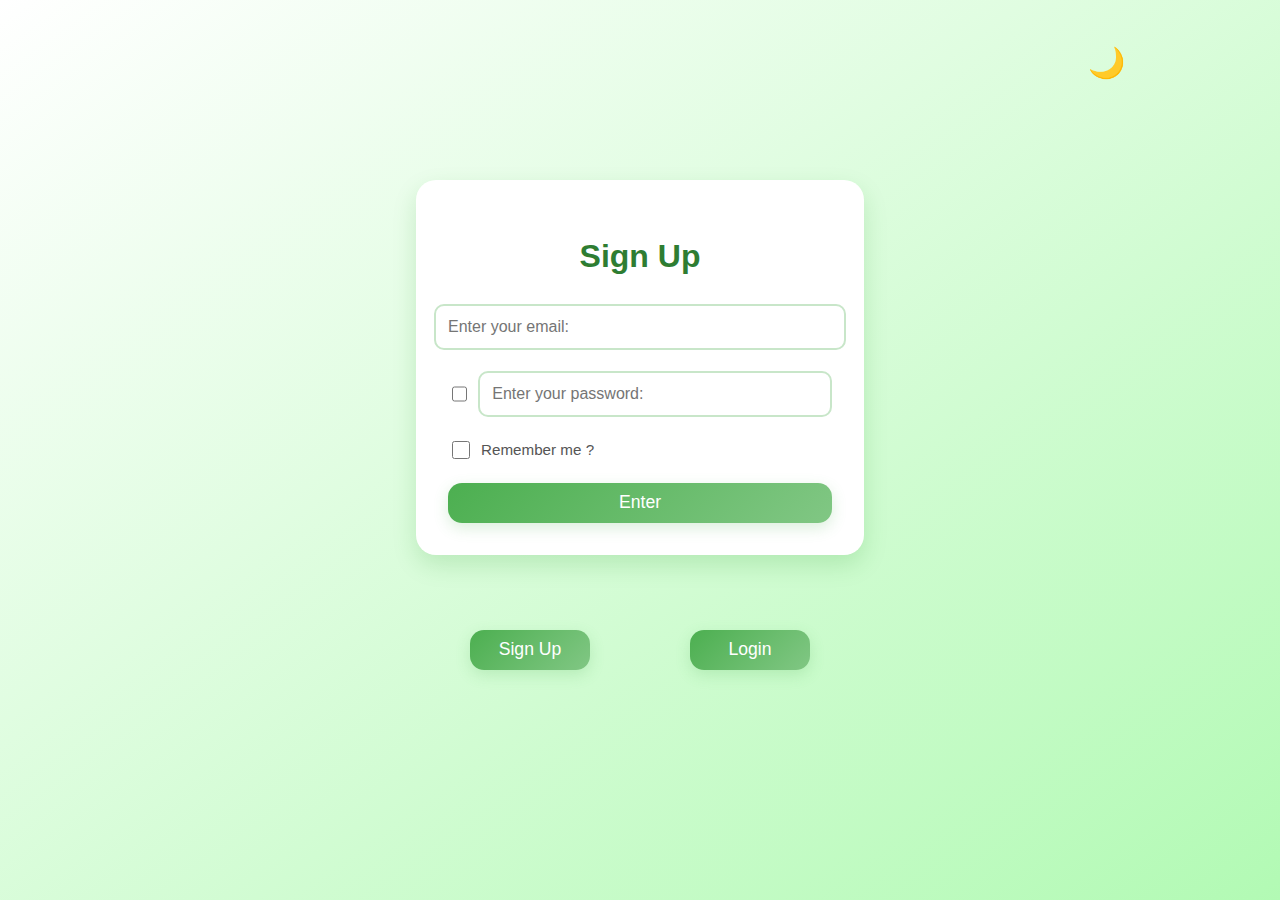
<file: index.html>
<!DOCTYPE html>
<html lang="en">
<head>
    <meta charset="UTF-8">
    <meta name="viewport" content="width=device-width, initial-scale=1.0">
    <title>Sign Up / Login</title>
    <style>
        body {
            margin: 0;
            padding: 0;
            font-family: 'Segoe UI', sans-serif;
            background: linear-gradient(to bottom right, #ffffff, #b2fab4);
            display: flex;
            flex-direction: column;
            justify-content: center;
            align-items: center;
            height: 100vh;
        }

        .main {
            background-color: #ffffff;
            padding: 2rem;
            border-radius: 20px;
            box-shadow: 0 10px 25px rgba(0, 128, 0, 0.15);
            display: flex;
            flex-direction: column;
            align-items: center;
            gap: 1.3rem;
            width: 90%;
            max-width: 320px;
        }

        .titre {
            font-size: 1.8rem;
            color: #2e7d32;
            margin-bottom: 0.5rem;
            transition: font-size 0.4s ease, color 0.4s ease, opacity 0.5s ease;
            opacity: 1;
        }

        .titre.fade-out {
            opacity: 0;
        }

        .mail,.mdp {
            width: 100%;
            padding: 0.75rem;
            border: 2px solid #c8e6c9;
            border-radius: 10px;
            font-size: 1rem;
            transition: border-color 0.3s, box-shadow 0.3s;
        }

        .mail:focus,
        .mdp:focus {
            border-color: #66bb6a;
            outline: none;
            box-shadow: 0 0 5px rgba(102, 187, 106, 0.4);
        }

        .parent_mdp,
        .parent_reme {
            display: flex;
            align-items: center;
            justify-content: flex-start;
            width: 100%;
            gap: 0.5rem;
        }

        input[type="checkbox"] {
            width: 18px;
            height: 18px;
            accent-color: #4caf50;
            cursor: pointer;
        }

        .parent_reme p,
        .forget_chek {
            margin: 0;
            font-size: 0.95rem;
            color: #555;
        }

        .enter,
        .btn_sign,
        .btn_log {
            padding: 0.6rem 1.2rem;
            background: linear-gradient(135deg, #4caf50, #81c784);
            color: white;
            border: none;
            border-radius: 14px;
            font-size: 0.9rem;
            cursor: pointer;
            transition: all 0.25s ease-in-out;
            width: 100%;
            position: relative;
            overflow: hidden;
            box-shadow: 0 5px 15px rgba(76, 175, 80, 0.2);
        }

        .enter:hover,
        .btn_sign:hover,
        .btn_log:hover {
            transform: scale(1.05);
            box-shadow: 0 8px 20px rgba(76, 175, 80, 0.4);
        }

        .enter:active,
        .btn_sign:active,
        .btn_log:active {
            transform: scale(0.97);
            box-shadow: 0 4px 10px rgba(76, 175, 80, 0.2);
        }

        .enter::before,
        .btn_sign::before,
        .btn_log::before {
            content: '';
            position: absolute;
            top: -50%;
            left: -50%;
            width: 200%;
            height: 200%;
            background: radial-gradient(circle, rgba(255, 255, 255, 0.2), transparent 70%);
            transform: rotate(45deg);
            opacity: 0;
            transition: opacity 0.4s ease;
        }

        .enter:hover::before,
        .btn_sign:hover::before,
        .btn_log:hover::before {
            opacity: 1;
        }

        .parent_btn {
            margin-top: 25px; 
            display: flex;
            justify-content: center;
            gap: 0;
            width: 100%;
        }

        .btn_sign,
        .btn_log {
            width: 120px;  
            margin: 50px;    
        }

        .emoji {
            position: absolute;
            top:5%;
            left:85%;
            font-size: 30px;
            cursor: pointer;
        }

        .mail_p, .mdp_p {
            display: none;
            color: #f44336;
            font-size: 0.8rem;
            margin-top: -15px;
            margin-bottom: 10px;
            width: 100%;
        }

        @media (min-width: 600px) {
            .parent_btn {
                width: 90%;
                justify-content: center;
            }

            .btn_sign,
            .btn_log {
                width: 120px; 
            }

            .main {
                width: 70%;
                max-width: 400px;
            }
        }

        @media (min-width: 1024px) {
            .main {
                width: 30%;
                max-width: 450px;
            }

            .titre {
                font-size: 2rem;
            }

            .enter,
            .btn_sign,
            .btn_log {
                font-size: 1.1rem;
            }
        }
    </style>
</head>
<body>
    <div class="main" id="main">
        <h2 class="titre" id="titre">Sign Up</h2>
        <input type="email" class="mail" id="mail" placeholder="Enter your email:">
        <p class="mail_p" id="email_p">mail error try again</p>
        <div class="parent_mdp">
            <input type="checkbox" class="mdp_checkbox" id="mdp_checkbox" onclick="to_text()">
            <input type="password" class="mdp" id="mdp" placeholder="Enter your password:">
        </div>
        <p class="mdp_p" id="mdp_p">password error try again</p>
        <div class="parent_reme">
            <input type="checkbox" class="reme_chekbox" id="reme_chekbox" onclick="isremeber()">
            <p>Remember me ?</p>
            <a href="forget.html" id="forget_link" style="display: none;">Forgot password?</a>
        </div>
        <button class="enter" onclick="enter()">Enter</button>
    </div>
    <div class="parent_btn">
        <button class="btn_sign" onclick="btn_sign()">Sign Up</button> 
        <button class="btn_log" onclick="btn_log()">Login</button>
    </div>
    <div class="emoji" id="emoji">🌙</div>

    <script>
        let poxvil = false;
        let sign_log = "sign";
        let remeber = false;

        document.getElementById("emoji").addEventListener("click", function() {
            const elements = [
                document.getElementById("titre"),
                document.getElementById("main"),
                document.getElementById("mail"),
                document.getElementById("mdp"),
                document.getElementById("emoji")
            ];

            if (!poxvil) {
                elements[0].style.color = "#000000";
                document.body.style.background = "linear-gradient(to bottom right, #000000, #b2fab4)";
                elements[1].style.background = "#a7a7a7";
                elements[2].style.background = "#a7a7a7";
                elements[3].style.background = "#a7a7a7";
                elements[4].innerHTML = "🌞";
                poxvil = true;
            } else {
                elements[0].style.color = "#2e7d32";
                document.body.style.background = "linear-gradient(to bottom right, #ffffff, #b2fab4)";
                elements[1].style.background = "#ffffff";
                elements[2].style.background = "#ffffff";
                elements[3].style.background = "#ffffff";
                elements[4].innerHTML = "🌙";
                poxvil = false;
            }
        });

        function btn_sign() {
            const titre = document.getElementById("titre");
            titre.classList.add('fade-out');
            setTimeout(() => { 
                titre.innerHTML = "Sign Up";
                titre.classList.remove('fade-out'); 
            }, 500);
            sign_log = "sign";
            document.getElementById("forget_link").style.display = "none";
        }

        function btn_log() {
            const titre = document.getElementById("titre");
            titre.classList.add('fade-out'); 
            setTimeout(() => { 
                titre.innerHTML = "Login";
                titre.classList.remove('fade-out'); 
            }, 500); 
            sign_log = "login";
            document.getElementById("forget_link").style.display = "block";
        }

        function isremeber() { 
            remeber = document.getElementById("reme_chekbox").checked;
        }

        function to_text() {
            if (confirm("Afficher votre mot de passe peut être dangereux. Continuer ?")) {
                const chek = document.getElementById("mdp_checkbox").checked;
                document.getElementById("mdp").type = chek ? "text" : "password";
            } else {
                document.getElementById("mdp_checkbox").checked = false;
            }
        }

        window.enter = function() {
            const mail = document.getElementById("mail").value;
            const mdp = document.getElementById("mdp").value;
            const mail_p = document.getElementById("email_p");
            const mdp_p = document.getElementById("mdp_p");
            const enterBtn = document.querySelector(".enter");
            let levier = false;
            
            mail_p.style.display = "none";
            mdp_p.style.display = "none";
            
            enterBtn.disabled = true;
            enterBtn.textContent = "Processing...";

            let requette = {
                "fichier": "index_html",
                "sign_log": sign_log,
                "mail": mail,
                "mdp": mdp,
                "remember": remeber,
                "theme":poxvil
            };

            fetch('http://localhost:8080/api/data', {
                method: "POST",
                headers: {
                    "Content-Type": "application/json"
                },
                body: JSON.stringify(requette)
            })
            .then(response => response.json())
            .then(data => {
                console.log("Server response:", data);
                
                if (!data.mail) {
                    mail_p.style.display = "block";
                }
                if (!data.mdp) {
                    mdp_p.style.display = "block";
                }

                if (sign_log === "sign" && data.mail && data.mdp) {
                    console.log("Inscription réussie !");
                    window.location.href = "main.html";
                } 
                else if (sign_log === "login") {
                    if (data.status === "success") {
                        console.log("Connexion réussie - ID:", data.id);                        
                        window.location.href = "main.html";
                    } else {
                        console.log("Échec connexion:", data.error);
                        mdp_p.textContent = data.error || "Email ou mot de passe incorrect";
                        mdp_p.style.display = "block";
                    }
                }

                
                
            })
            .catch(error => {
                console.error("Erreur réseau:", error);
                mail_p.textContent = "Erreur de connexion au serveur";
                mail_p.style.display = "block";
            })
            .finally(() => {
                enterBtn.disabled = false;
                enterBtn.textContent = "Enter";
            });
        }
    </script>
</body>
</html>

<!-- Example1haha! --> 
<!-- eshuKluxdb -->
</file>
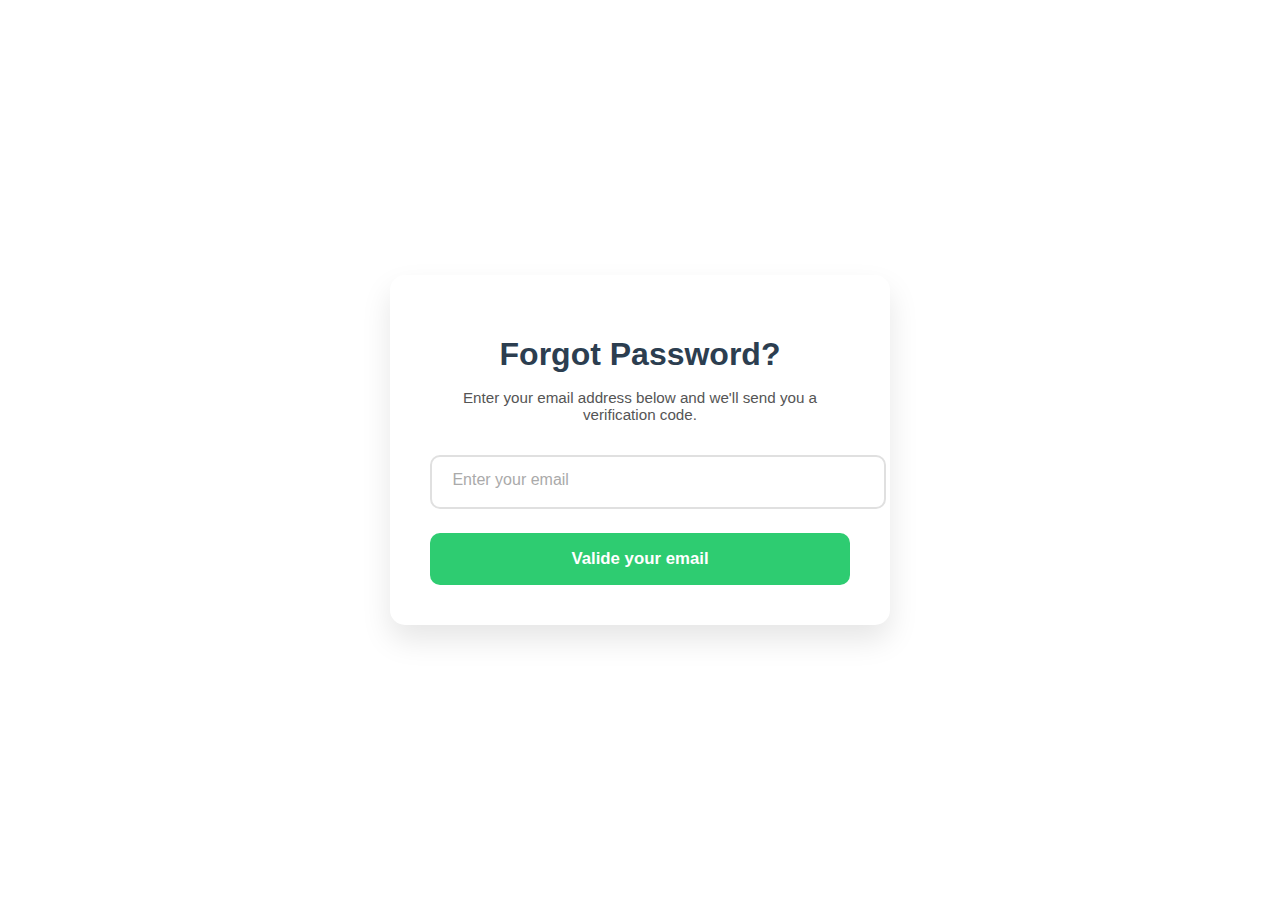
<file: forget.html>
<!DOCTYPE html>
<html lang="en">
<head>
  <meta charset="UTF-8" />
  <meta name="viewport" content="width=device-width, initial-scale=1.0"/>
  <title>Password Recovery</title>
  <style>
    body {
      margin: 0;
      padding: 0;
      font-family: 'Poppins', sans-serif;
      display: flex;
      flex-direction: column;
      justify-content: center;
      align-items: center;
      height: 100vh;
      transition: background 0.5s ease;
    }

    .forgot-container {
      background: white;
      padding: 2.5rem;
      border-radius: 15px;
      box-shadow: 0 15px 30px rgba(0, 0, 0, 0.1);
      width: 90%;
      max-width: 420px;
      transition: all 0.5s ease;
      animation: fadeIn 0.8s ease-in-out;
    }

    @keyframes fadeIn {
      from { opacity: 0; transform: scale(0.95); }
      to { opacity: 1; transform: scale(1); }
    }

    .forgot-title {
      color: #2c3e50;
      text-align: center;
      margin-bottom: 1rem;
      font-size: 2rem;
      font-weight: 600;
    }

    .forgot-subtitle {
      text-align: center;
      margin-bottom: 2rem;
      font-size: 0.95rem;
      color: #555;
      transition: color 0.3s ease;
    }

    .input-group {
      position: relative;
      margin-bottom: 1.5rem;
    }

    .input-group input {
      width: 100%;
      padding: 1.2rem 1rem 0.8rem;
      border: 2px solid #e0e0e0;
      border-radius: 10px;
      font-size: 1rem;
      background: rgb(255, 255, 255);
      transition: all 0.3s ease;
    }

    .input-group input:focus {
      border-color: #2ecc71;
      outline: none;
      box-shadow: 0 0 0 4px rgba(46, 204, 113, 0.2);
    }

    .input-group label {
      position: absolute;
      left: 1rem;
      top: 1rem;
      color: #aaa;
      font-size: 1rem;
      background: white;
      padding: 0 0.4rem;
      transition: all 0.3s ease;
      pointer-events: none;
    }

    .input-group input:focus + label,
    .input-group input:not(:placeholder-shown) + label {
      top: -0.6rem;
      font-size: 0.75rem;
      color: #2ecc71;
    }

    .submit-btn {
      width: 100%;
      padding: 1rem;
      background: #2ecc71;
      border: none;
      border-radius: 10px;
      color: white;
      font-size: 1.05rem;
      font-weight: 600;
      cursor: pointer;
      position: relative;
      overflow: hidden;
      transition: all 0.4s ease;
    }

    .submit-btn:hover {
      background: #27ae60;
      transform: translateY(-2px);
      box-shadow: 0 6px 20px rgba(46, 204, 113, 0.4);
    }

    .submit-btn::after {
      content: '';
      position: absolute;
      top: 0;
      left: -100%;
      width: 100%;
      height: 100%;
      background: linear-gradient(90deg, transparent, rgba(255, 255, 255, 0.2), transparent);
      transition: 0.5s;
    }

    .submit-btn:hover::after {
      left: 100%;
    }

    .codeDiv{display:none} 

    .codeDiv {
        width: fit-content;
        margin: auto;
        text-align: center;
        font-family: 'Segoe UI', sans-serif;
    }

    .codeDiv h2 {
        margin-bottom: 15px;
        color: #333;
    }

    .codeDiv input.code_inp {
        padding: 10px 15px;
        border: 2px solid #ccc;
        border-radius: 8px;
        font-size: 16px;
        outline: none;
        transition: border-color 0.3s;
        width: 180px;
    }

    .codeDiv input.code_inp:focus {
        border-color: #27ae60;
    }

    .codeDiv .codeBtn {
        background-color: #27ae60;
        color: white;
        border: none;
        padding: 10px 18px;
        font-size: 16px;
        border-radius: 8px;
        cursor: pointer;
        margin-left: 10px;
        transition: transform 0.2s ease, box-shadow 0.2s ease;
        position: relative;
        overflow: hidden;
    }

    .codeDiv .codeBtn::before {
        content: "";
        position: absolute;
        background: rgba(255, 255, 255, 0.2);
        width: 120%;
        height: 100%;
        top: 0;
        left: -120%;
        transform: skewX(-20deg);
        transition: 0.5s;
    }

    .codeDiv .codeBtn:hover::before {
        left: 120%;
    }

    .codeDiv .codeBtn:hover {
        transform: scale(1.03);
        box-shadow: 0 0 10px #27ae60aa;
    }
  </style>
</head>
<body>
  <div class="forgot-container">
    <div class = "mailDiv">
        <h1 class="forgot-title">Forgot Password?</h1>
        <p class="forgot-subtitle">Enter your email address below and we'll send you a verification code.</p>

        <form id="emailForm">
        <div class="input-group">
            <input type="email" id="email" placeholder=" " required />
            <label for="email" id="lablabu">Enter your email</label>
        </div>

        <button type="submit" class="submit-btn" id="submitBtn">
            Valide your email
        </button>
        </form>
    </div>
    <div class = "codeDiv" id = "codeDiv">
        <h2>Enter the code here</h2>
        <div>
            <input type = "number" class = "code_inp" id = "code_inp">
            <button class = "codeBtn" onclick="codeBtn()">Valide your code</button>
        </div>
        <p id = "code_p"></p>
    </div>
  </div>

  <script>
    let chanel = new BroadcastChannel("theme");
    chanel.onmessage = (event) => {
      let poxvil = event.data.theme;
      console.log(poxvil);

      const container = document.querySelector('.forgot-container');
      const code = document.getElementById("email");
      const lablabu = document.getElementById("lablabu");
      const p = document.querySelector(".forgot-subtitle");
      const code_inp = document.getElementById("code_inp");

      if (poxvil) {
        document.body.style.background = "linear-gradient(to bottom right, #000000, #b2fab4)";
        container.style.background = "#a7a7a7";
        code.style.background = "#d0d0d0";
        lablabu.style.background = "#d0d0d0";
        lablabu.style.color = "#fff";
        p.style.color = "#111";
        code_inp.style.background = "#a7a7a7";
        code_inp.style.color = "black";
      } else {
        document.body.style.background = "linear-gradient(to bottom right, #ffffff, #b2fab4)";
        container.style.background = "white";
        code.style.background = "white";
        lablabu.style.background = "white";
        lablabu.style.color = "#000";
        p.style.color = "#555";
        code_inp.style.background = "white";
        code_inp.style.color = "black";
      }
    };

    document.getElementById("emailForm").addEventListener("submit", function(e) {
      e.preventDefault();
      
      let mail = document.getElementById("email").value;
      const mailDiv = document.querySelector(".mailDiv");
      const codeDiv = document.getElementById("codeDiv");

      const obj = {
          "fichier":"forget_html",
          "mail_code":"mail",
          "mail":mail,
          "code":0
      }

      fetch('http://localhost:8080/api/data', {
          method:"POST",
          headers:{
              "Content-Type":"application/json"
          },
          body:JSON.stringify(obj)
      })
      .then(response => response.json())
      .then(data => {
          console.log(data);
          setTimeout(() => {
              mailDiv.style.display = "none";
              codeDiv.style.display = "block";
          }, 500);
      })
      .catch(error => {
          console.error("Impossible de recevoir des données du back", error);
      });
    });

    function codeBtn() {
        const code = document.getElementById("code_inp").value;
        const code_p = document.getElementById("code_p");

        const obj = {
            "fichier":"forget_html",
            "mail_code":"code",
            "mail":"no",
            "code":code
        }

        fetch('http://localhost:8080/api/data', {
            method:"POST",
            headers:{
                "Content-Type":"application/json"
            },
            body:JSON.stringify(obj)
        })
        .then(response => response.json())
        .then(data => {
            console.log(data);
            if (data.code) {
                code_p.innerText = "";
            } else {
                code_p.innerText = "Error try again";
            }
        })
        .catch(error => {
            console.log("Impossible de recevoir des données depuis le back\n", error);
            code_p.innerText = "Connection error";
        });
    }
  </script>
</body>
</html>
</file>
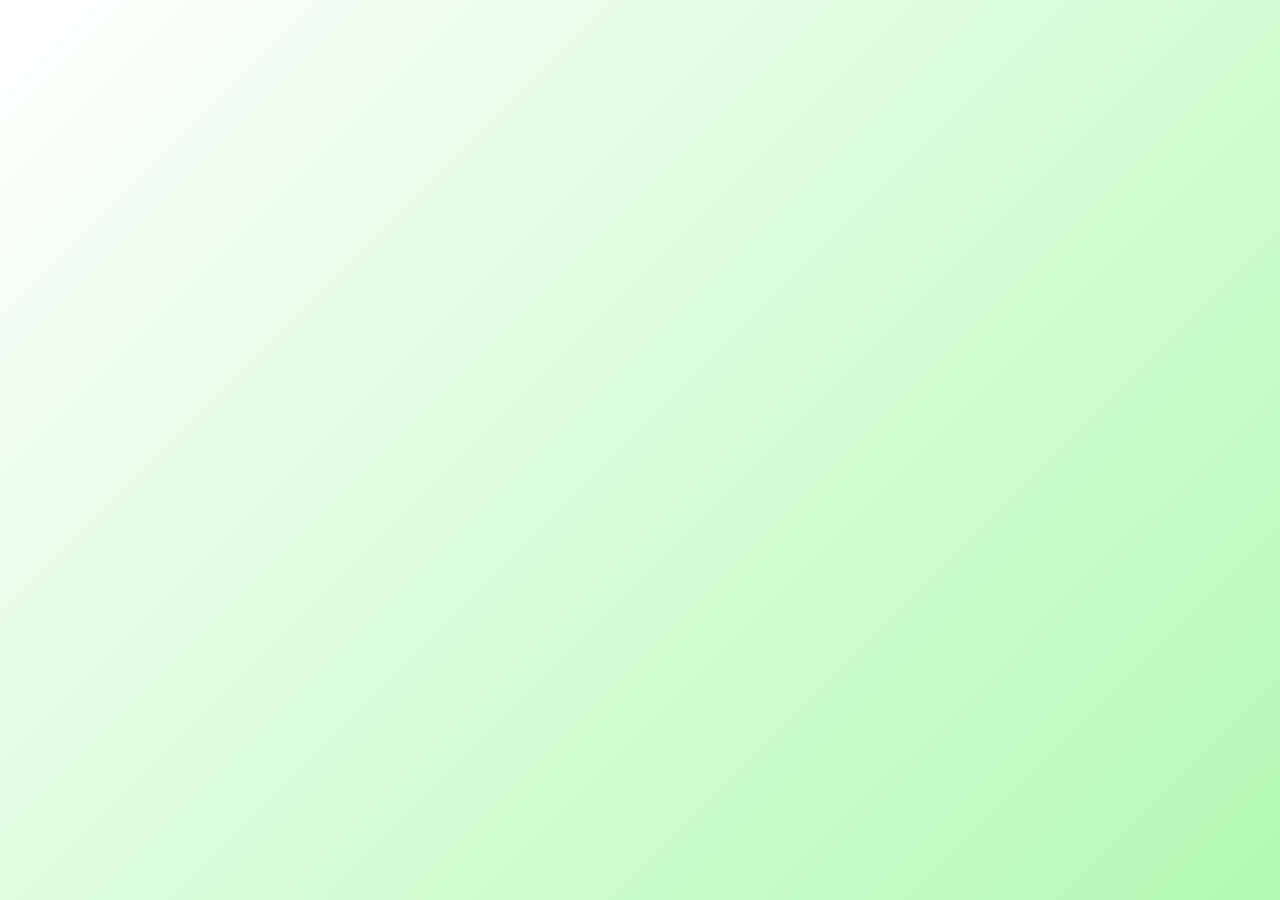
<file: laptop.html>
<!DOCTYPE html>
<html lang="en">
<head>
    <meta charset="UTF-8">
    <meta name="viewport" content="width=device-width, initial-scale=1.0">
    <title>TechNova mobile categorie</title>
    <link rel="stylesheet" href="style.css">
</head>
<body>
    <script src = "theme.js"></script>
    <div id="product-container" class="product-grid"></div>

    <script>
        const obj = {
            fichier: "laptop_html"
        };


        fetch("http://localhost:8080/api/data", {
            method: "POST",
            headers: {
                "Content-Type": "application/json"
            },
            body: JSON.stringify(obj)
        })
        .then(response => {
            if (!response.ok) {
                return response.text().then(text => {
                    throw new Error("Réponse invalide du serveur : " + text);
                });
            }
            return response.text();
        })
        .then(data => {
            let parsedData;
            try {
                parsedData = JSON.parse(data);
            } catch (err) {
                console.error("Erreur de parsing JSON :", err.message);
                return;
            }

            const products = parsedData.reponse;
            if (!products || !Array.isArray(products)) {
                console.error("Aucun produit reçu ou format incorrect :", products);
                return;
            }

            const container = document.getElementById("product-container");
            let cart_arr = [];
            let id_arr = [];
            let obj2 = {};

            const getStars = (rating) => {
                return '⭐'.repeat(Number(rating)) + ` ${rating}/5`;
            };


            products.forEach(product => {
                const card = document.createElement("div");
                card.className = "card";

                card.innerHTML = `
                    <img src="${product.image}" alt="${product.name}">
                    <h3>${product.name}</h3>
                    <p>${product.description}</p>
                    <p class="price">${product.price} €</p>
                    <p>Stock: ${product.count}</p>
                    <p>${getStars(product.rating)}</p>
                `;

                cart_arr.push(card);
                id_arr.push(product.id);
                container.appendChild(card);
            });


            cart_arr.forEach((card,i) => {
                card.addEventListener("click",() => {
                    const detailReq = {
                    fichier: "laptop_html",
                    id:      id_arr[i]
                    };

                    fetch("http://localhost:8080/api/data", {
                        method:  "POST",
                        headers: { "Content-Type": "application/json" },
                        body:    JSON.stringify(detailReq)
                    })
                    .then(res => {
                        if (!res.ok) throw new Error("Erreur réseau");
                        return res.json();
                    })
                    .then(data => console.log("Détail reçu :", data))
                    .catch(err  => console.error(err));

                    window.open("product.html");

                    setTimeout(() => {
                    const bcc = new BroadcastChannel("bcc_id");
                    bcc.postMessage(detailReq);
                    },200);
                });
                });


        })
        .catch(error => {
            console.error("Erreur lors de la récupération des données :", error);
        });
    </script>
    
</body>
</html>
</file>
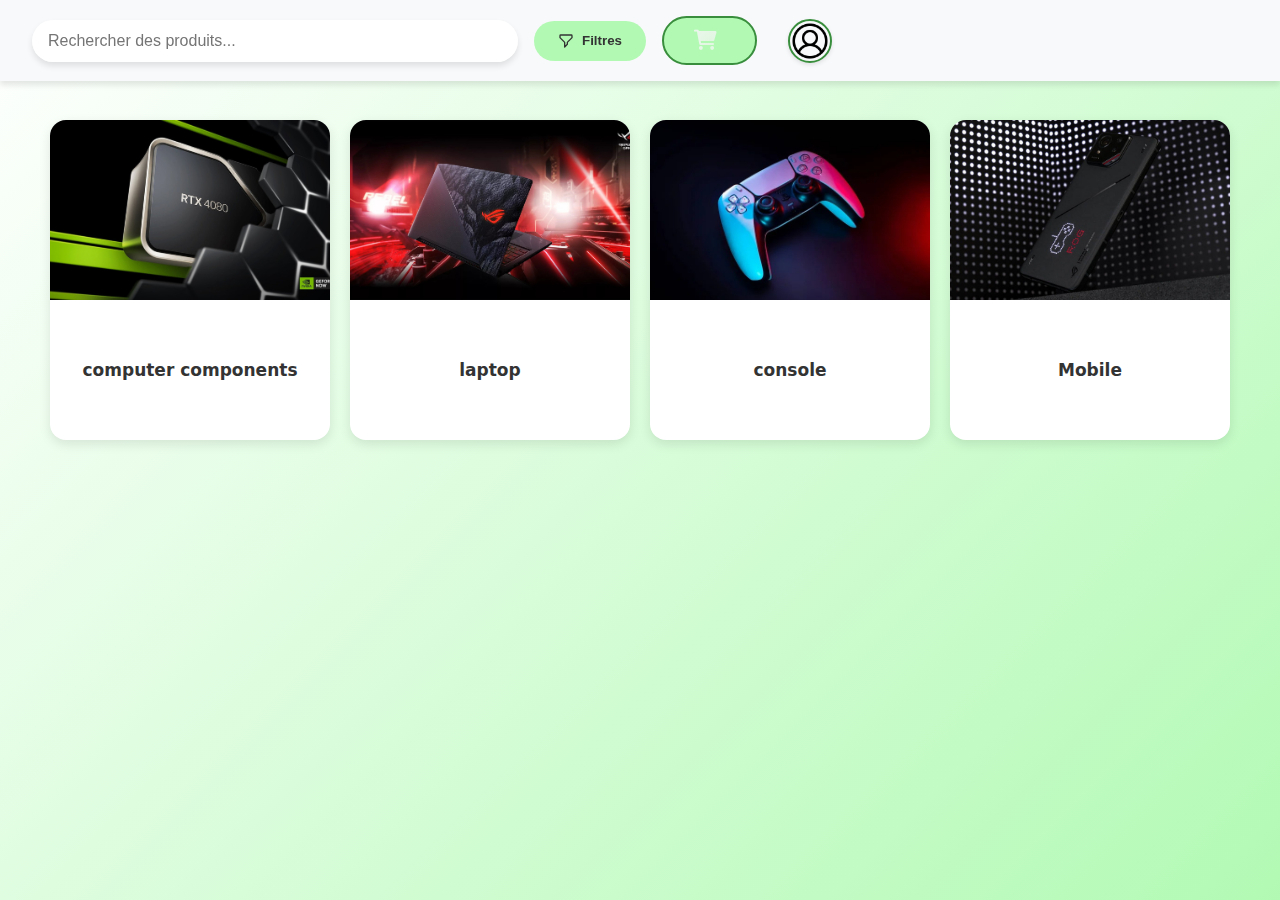
<file: main.html>
<!DOCTYPE html>
<html lang="fr">
<head>
    <meta charset="UTF-8">
    <meta name="viewport" content="width=device-width, initial-scale=1.0">
    <title>TechNova</title>
    <link rel="stylesheet" href="https://cdnjs.cloudflare.com/ajax/libs/font-awesome/6.0.0-beta3/css/all.min.css">
    <style>
        :root {
            --primary-light: #b2fab4;
            --primary-dark: #388e3c;
            --bg-light: #ffffff;
            --bg-dark: #121212;
            --text-light: #333333;
            --text-dark: #f5f5f5;
            --nav-light: #f8f9fa;
            --nav-dark: #212121;
            --shadow: 0 4px 6px rgba(0, 0, 0, 0.1);
        }

        * {
            margin: 0;
            padding: 0;
            box-sizing: border-box;
        }

        body {
            font-family: 'Segoe UI', system-ui, -apple-system, sans-serif;
            background: linear-gradient(135deg, var(--bg-light), var(--primary-light));
            color: var(--text-light);
            min-height: 100vh;
            display: flex;
            flex-direction: column;
            transition: all 0.3s ease;
        }

        body.dark-mode {
            background: linear-gradient(135deg, var(--bg-dark), var(--primary-dark));
            color: var(--text-dark);
        }

        .navbar {
            position: fixed;
            top: 0;
            width: 100%;
            background-color: var(--nav-light);
            padding: 1rem 2rem;
            box-shadow: var(--shadow);
            display: flex;
            justify-content: space-between;
            align-items: center;
            z-index: 1000;
            transition: all 0.3s ease;
        }

        body.dark-mode .navbar {
            background-color: var(--nav-dark);
        }

        .search-container {
            display: flex;
            align-items: center;
            gap: 1rem;
            width: 100%;
            max-width: 800px;
        }

        .search-input {
            flex: 1;
            padding: 0.75rem 1rem;
            border: none;
            border-radius: 50px;
            font-size: 1rem;
            background-color: rgba(255, 255, 255, 0.9);
            box-shadow: var(--shadow);
            transition: all 0.3s ease;
        }

        body.dark-mode .search-input {
            background-color: rgba(30, 30, 30, 0.9);
            color: var(--text-dark);
        }

        .filter-btn {
            padding: 0.75rem 1.5rem;
            background-color: var(--primary-light);
            color: var(--text-light);
            border: none;
            border-radius: 50px;
            cursor: pointer;
            font-weight: 600;
            display: flex;
            align-items: center;
            gap: 0.5rem;
            transition: all 0.3s ease;
        }

        body.dark-mode .filter-btn {
            background-color: var(--primary-dark);
            color: var(--text-dark);
        }

        .filter-btn:hover {
            transform: translateY(-2px);
            box-shadow: 0 6px 8px rgba(0, 0, 0, 0.15);
        }

        .filter-dropdown {
            position: absolute;
            right: 2rem;
            top: 4.5rem;
            background-color: var(--bg-light);
            border-radius: 12px;
            padding: 1.5rem;
            box-shadow: var(--shadow);
            width: 300px;
            opacity: 0;
            visibility: hidden;
            transition: all 0.3s ease;
            z-index: 999;
        }

        body.dark-mode .filter-dropdown {
            background-color: var(--nav-dark);
        }

        .filter-dropdown.active {
            opacity: 1;
            visibility: visible;
            transform: translateY(0);
        }

        .main-content {
            margin-top: 5rem;
            padding: 2rem;
            flex: 1;
            width: 100%;
        }

        .achat {
            background-color: var(--primary-light);
            border: 2px solid var(--primary-dark);
            border-radius: 50px;
            padding: 12px 30px;
            font-size: 16px;
            font-weight: bold;
            color: var(--text-dark);
            display: inline-flex;
            align-items: center;
            justify-content: center;
            cursor: pointer;
            transition: all 0.3s ease;
            position: relative;
            overflow: hidden;
            z-index: 1;
        }

        body.dark-mode .achat {
            background-color: var(--primary-dark);
            color: var(--text-light);
        }

        .achat i {
            margin-right: 8px;
            font-size: 20px;
            z-index: 2;
            transition: transform 0.3s ease;
        }

        .achat::before {
            content: '';
            position: absolute;
            top: 50%;
            left: 50%;
            width: 100%;
            height: 100%;
            background: radial-gradient(
                circle at center,
                var(--primary-light) 0%,
                transparent 70%
            );
            transition: all 0.4s ease;
            border-radius: 50%;
            transform: translate(-50%, -50%);
            z-index: 0;
            opacity: 0.3;
            pointer-events: none;
        }

        body.dark-mode .achat::before {
            background: radial-gradient(
                circle at center,
                var(--primary-dark) 0%,
                transparent 70%
            );
        }

        .achat:hover::before {
            transform: translate(-50%, -50%) scale(0);
            opacity: 0;
        }

        .achat:hover {
            background-color: var(--primary-dark);
            color: var(--text-light);
            transform: scale(1.1);
        }

        body.dark-mode .achat:hover {
            background-color: var(--primary-light);
            color: var(--text-dark);
        }

        .achat:hover i {
            transform: translateX(5px);
        }
        
        .acount {
            width: 44px;
            height: 44px;
            border-radius: 50%;
            object-fit: cover;
            transition: transform 0.3s ease, box-shadow 0.3s ease;
            box-shadow: 0 2px 4px rgba(0, 0, 0, 0.1);
            cursor: pointer;
            margin-left: 15px;
            border: 2px solid transparent;
            border-color: #388e3c;
        }

        .acount:hover {
            transform: scale(1.1);
            box-shadow: 0 6px 14px rgba(0, 0, 0, 0.25);
            border-color: #16d823;
        }

        .menu-icon {
            display: none;
            width: 32px;
            height: 32px;
            cursor: pointer;
            transition: transform 0.3s ease;
            z-index: 1001;
        }

        .menu-icon:hover {
            transform: scale(1.1);
        }

        .mobile-dropdown {
            position: fixed;
            top: 75px;
            right: 20px;
            background: linear-gradient(145deg, var(--primary-light), var(--nav-light));
            border-radius: 16px;
            padding: 1.5rem;
            box-shadow: 0 10px 25px rgba(0, 0, 0, 0.15);
            z-index: 1000;
            display: none;
            flex-direction: column;
            gap: 1rem;
            width: 280px;
            transform-origin: top right;
            animation: scaleIn 0.25s ease-out forwards;
            backdrop-filter: blur(10px);
            border: 1px solid rgba(255, 255, 255, 0.1);
        }

        body.dark-mode .mobile-dropdown {
            background: linear-gradient(145deg, var(--primary-dark), var(--nav-dark));
            border: 1px solid rgba(0, 0, 0, 0.1);
        }

        .mobile-dropdown button {
            padding: 1rem;
            background: rgba(255, 255, 255, 0.2);
            color: var(--text-light);
            border: none;
            border-radius: 12px;
            cursor: pointer;
            font-weight: 600;
            display: flex;
            align-items: center;
            gap: 1rem;
            transition: all 0.3s ease;
            font-size: 1rem;
            box-shadow: 0 2px 5px rgba(0, 0, 0, 0.05);
        }

        body.dark-mode .mobile-dropdown button {
            background: rgba(0, 0, 0, 0.2);
            color: var(--text-dark);
        }

        .mobile-dropdown button:hover {
            background: var(--primary-light);
            transform: translateX(-5px);
            box-shadow: 0 5px 15px rgba(0, 0, 0, 0.1);
        }

        body.dark-mode .mobile-dropdown button:hover {
            background: var(--primary-dark);
        }

        .mobile-account {
            display: flex;
            align-items: center;
            gap: 1rem;
            padding: 1rem;
            border-radius: 12px;
            background: rgba(255, 255, 255, 0.2);
            transition: all 0.3s ease;
            margin-top: 0.5rem;
        }

        body.dark-mode .mobile-account {
            background: rgba(0, 0, 0, 0.2);
        }

        .mobile-account:hover {
            background: var(--primary-light);
            transform: translateX(-5px);
        }

        body.dark-mode .mobile-account:hover {
            background: var(--primary-dark);
        }

        .mobile-account-img {
            width: 40px;
            height: 40px;
            border-radius: 50%;
            object-fit: cover;
            border: 2px solid var(--primary-dark);
            transition: all 0.3s ease;
        }

        .mobile-account:hover .mobile-account-img {
            transform: scale(1.1);
            border-color: #16d823;
        }

        @keyframes scaleIn {
            from {
                opacity: 0;
                transform: scale(0.8) translateY(-10px);
            }
            to {
                opacity: 1;
                transform: scale(1) translateY(0);
            }
        }

        @keyframes fadeIn {
            from {
                opacity: 0;
            }
            to {
                opacity: 1;
            }
        }

        @media (max-width: 480px) {
            .menu-icon {
                display: block;
            }
            
            .mobile-dropdown {
                width: 90%;
                right: 5%;
            }

            .filter-dropdown {
                top: 6rem;
                right: 1rem;
                left: 1rem;
                width: calc(100% - 2rem);
            }
        }

        @media (max-width: 768px) {
            .navbar {
                padding: 1rem;
            }

            .search-container {
                gap: 0.5rem;
            }

            .filter-btn {
                padding: 0.5rem 1rem;
            }

            .filter-dropdown {
                width: calc(100% - 2rem);
                right: 1rem;
                left: 1rem;
            }
        }

        .filter-dropdown {
            position: absolute;
            right: 2rem;
            top: 4.5rem;
            background-color: var(--nav-light);
            border-radius: 16px;
            padding: 1.5rem;
            box-shadow: 0 10px 25px rgba(0, 0, 0, 0.15);
            width: 320px;
            opacity: 0;
            visibility: hidden;
            transition: all 0.3s cubic-bezier(0.175, 0.885, 0.32, 1.1);
            z-index: 1000;
            display: grid;
            gap: 1.5rem;
            border: 1px solid rgba(255, 255, 255, 0.1);
            backdrop-filter: blur(10px);
        }

        body.dark-mode .filter-dropdown {
            background-color: var(--nav-dark);
            border: 1px solid rgba(0, 0, 0, 0.1);
        }

        .filter-dropdown.active {
            opacity: 1;
            visibility: visible;
            transform: translateY(0) scale(1);
        }

        .filter-dropdown > div {
            display: flex;
            flex-wrap: wrap;
            gap: 0.5rem;
        }

        .filter-dropdown button {
            padding: 0.6rem 1rem;
            background-color: var(--primary-light);
            color: var(--text-light);
            border: none;
            border-radius: 50px;
            cursor: pointer;
            font-weight: 500;
            transition: all 0.2s ease;
            font-size: 0.9rem;
            flex-grow: 1;
            box-shadow: 0 2px 5px rgba(0, 0, 0, 0.05);
        }

        body.dark-mode .filter-dropdown button {
            background-color: var(--primary-dark);
            color: var(--text-dark);
        }

        .filter-dropdown button:hover {
            background-color: var(--primary-dark);
            color: var(--text-light);
            transform: translateY(-2px);
            box-shadow: 0 5px 10px rgba(0, 0, 0, 0.1);
        }

        body.dark-mode .filter-dropdown button:hover {
            background-color: var(--primary-light);
            color: var(--text-dark);
        }

        .filter-dropdown div:nth-child(2) {
            display: flex;
            align-items: center;
            gap: 1rem;
            padding: 0.5rem 0;
        }

        .filter-dropdown div:nth-child(2) p {
            font-size: 1.5rem;
            color: var(--primary-dark);
            margin: 0;
        }

        body.dark-mode .filter-dropdown div:nth-child(2) p {
            color: var(--primary-light);
        }

        .filtre_range {
            flex-grow: 1;
            -webkit-appearance: none;
            -moz-appearance: none;
            appearance: none;
            height: 6px;
            border-radius: 3px;
            background: linear-gradient(to right, 
                var(--primary-light), 
                var(--primary-dark));
            outline: none;
        }

        .filtre_range::-webkit-slider-thumb {
            -webkit-appearance: none;
            appearance: none;
            width: 18px;
            height: 18px;
            border-radius: 50%;
            background: var(--primary-dark);
            cursor: pointer;
            border: 2px solid var(--bg-light);
            box-shadow: 0 2px 4px rgba(0, 0, 0, 0.2);
        }

        body.dark-mode .filtre_range::-webkit-slider-thumb {
            background: var(--primary-light);
            border-color: var(--bg-dark);
        }

        .filtre_number {
            width: 100%;
            padding: 0.8rem 1rem;
            border: none;
            border-radius: 8px;
            background-color: rgba(255, 255, 255, 0.8);
            color: var(--text-light);
            font-size: 1rem;
            box-shadow: 0 2px 5px rgba(0, 0, 0, 0.05);
            transition: all 0.2s ease;
        }

        body.dark-mode .filtre_number {
            background-color: rgba(0, 0, 0, 0.2);
            color: var(--text-dark);
        }

        .filtre_number:focus {
            outline: 2px solid var(--primary-dark);
            box-shadow: 0 0 0 3px rgba(56, 142, 60, 0.3);
        }

        body.dark-mode .filtre_number:focus {
            outline-color: var(--primary-light);
            box-shadow: 0 0 0 3px rgba(178, 250, 180, 0.3);
        }

        .filter-dropdown button.active {
            background-color: var(--primary-dark) !important;
            color: var(--text-light) !important;
            font-weight: 600;
            box-shadow: 0 0 0 2px var(--primary-light);
        }

        body.dark-mode .filter-dropdown button.active {
            background-color: var(--primary-light) !important;
            color: var(--text-dark) !important;
            box-shadow: 0 0 0 2px var(--primary-dark);
        }

        @keyframes fadeIn {
            from {
                opacity: 0;
                transform: translateY(-10px);
            }
            to {
                opacity: 1;
                transform: translateY(0);
            }
        }

        .filtre_enter {
            padding: 0.8rem 1.5rem;
            background: linear-gradient(135deg, var(--primary-light), var(--primary-dark));
            color: var(--text-light);
            border: none;
            border-radius: 50px;
            font-weight: 600;
            font-size: 1rem;
            cursor: pointer;
            transition: all 0.3s ease;
            box-shadow: 0 4px 8px rgba(0, 0, 0, 0.1);
            display: flex;
            align-items: center;
            justify-content: center;
            gap: 0.5rem;
            margin-top: 0.5rem;
            width: 100%;
            position: relative;
            overflow: hidden;
            z-index: 1;
        }

        body.dark-mode .filtre_enter {
            background: linear-gradient(135deg, var(--primary-dark), var(--primary-light));
            color: var(--text-dark);
        }

        .filtre_enter::before {
            content: '';
            position: absolute;
            top: 0;
            left: 0;
            width: 100%;
            height: 100%;
            background: linear-gradient(135deg, var(--primary-dark), var(--primary-light));
            opacity: 0;
            transition: opacity 0.3s ease;
            z-index: -1;
        }

        body.dark-mode .filtre_enter::before {
            background: linear-gradient(135deg, var(--primary-light), var(--primary-dark));
        }

        .filtre_enter:hover {
            transform: translateY(-2px);
            box-shadow: 0 6px 12px rgba(0, 0, 0, 0.15);
        }

        .filtre_enter:hover::before {
            opacity: 1;
        }

        .filtre_enter:active {
            transform: translateY(0);
            box-shadow: 0 2px 4px rgba(0, 0, 0, 0.1);
        }

        .filtre_enter i {
            transition: transform 0.3s ease;
        }

        .filtre_enter:hover i {
            transform: translateX(3px);
        }

        #main-content {
            display: flex;
            flex-wrap: wrap;
            gap: 20px;
            justify-content: center;
            padding: 40px;
            box-sizing: border-box;
        }

        .cart {
            flex: 1 1 calc(25% - 20px); 
            max-width: calc(25% - 20px);
            min-width: 220px;
            height: 320px; 
            background: #fff;
            border-radius: 16px;
            overflow: hidden;
            box-shadow: 0 4px 12px rgba(0,0,0,0.1);
            display: flex;
            flex-direction: column;
            align-items: center;
            transition: transform 0.3s ease, box-shadow 0.3s ease;
            cursor: pointer;
        }

        .cart:hover {
            transform: scale(1.03);
            box-shadow: 0 10px 24px rgba(0, 0, 0, 0.2);
        }

        .cart_img {
            width: 100%;
            height: 180px;
            object-fit: cover;
        }

        .cart h4 {
            margin: 16px 12px;
            font-size: 17px;
            color: #333;
            text-align: center;
            flex-grow: 1;
            display: flex;
            align-items: center;
            justify-content: center;
        }

    </style>
</head>
<body>
    <nav class="navbar" id="navbar">
        <div class="search-container">
            <input type="text" class="search-input" id="search" placeholder="Rechercher des produits...">
            <button class="filter-btn" id="filterBtn">
                <svg width="16" height="16" viewBox="0 0 24 24" fill="none" stroke="currentColor">
                    <path stroke-linecap="round" stroke-linejoin="round" stroke-width="2" d="M3 4a1 1 0 011-1h16a1 1 0 011 1v2.586a1 1 0 01-.293.707l-6.414 6.414a1 1 0 00-.293.707V17l-4 4v-6.586a1 1 0 00-.293-.707L3.293 7.293A1 1 0 013 6.586V4z"></path>
                </svg>
                Filtres
            </button>
            <div class="filter-dropdown" id="filterDropdown">
                <div>
                    <button>computer components</button>
                    <button>laptop</button>
                    <button>console</button>
                    <button>Mobile</button>
                </div>
                <div>
                    <p>⭐</p>
                    <input type="range" min="0" max="5" id="filtre_range" class="filtre_range">
                </div>
                <input type="number" class="filtre_number" placeholder="max price">
                <button class="filtre_enter" onclick="isFiltering()">
                    Apply
                    <i class="fas fa-arrow-right"></i>
                </button>
            </div>
            <button class="achat" id="btnAchat">
                <i class="fas fa-shopping-cart"></i> 
            </button>
            <img src="img/acount.png" id="acount" class="acount">
        </div>
    </nav>

    <main class="main-content" id = "main-content">
    </main>

    <script>
        fetch('http://localhost:8080/api/data', {
            method: "POST",
            headers: {
                "Content-Type": "application/json"
            },
            body: JSON.stringify({})
        })
        .then(response => {
            if (!response.ok) {
                return response.text().then(text => {
                    throw new Error("Réponse invalide du serveur : " + text);
                });
            }
            return response.text(); 
        })
        .then(data => {
            const theme = data.theme;
            let themeManu = 1;
            if (theme||themeManu) {
                document.body.classList.add("dark-mode");
            } else if (!theme||!themeManu) {
                document.body.classList.remove("dark-mode");
            }
        })
        .catch(error => {
            console.log("Erreur lors de la récupération du thème :", error);
        });

        const filterBtn = document.getElementById("filterBtn");
        const filterDropdown = document.getElementById("filterDropdown");
        let mobileMenu = null;
        let dropdownMenu = null;

        function createMobileMenu() {
            mobileMenu = document.createElement("div");
            mobileMenu.className = "menu-icon";
            mobileMenu.innerHTML = `
                <svg viewBox="0 0 24 24" width="32" height="32">
                    <path fill="currentColor" d="M3 18h18v-2H3v2zm0-5h18v-2H3v2zm0-7v2h18V6H3z"></path>
                </svg>
            `;
            
            dropdownMenu = document.createElement("div");
            dropdownMenu.className = "mobile-dropdown";
            dropdownMenu.innerHTML = `
                <button class="mobile-filter-btn" id="mobileFilterBtn">
                    <i class="fas fa-filter"></i>
                    <span>Filtres</span>
                </button>
                <button class="mobile-cart-btn">
                    <i class="fas fa-shopping-cart"></i>
                    <span>Panier</span>
                </button>
                <div class="mobile-account">
                    <img src="img/acount.png" class="mobile-account-img">
                    <span>Mon compte</span>
                </div>
            `;
            
            document.body.appendChild(dropdownMenu);
            
            const mobileFilterBtn = document.getElementById("mobileFilterBtn");
            mobileFilterBtn.addEventListener("click", function() {
                filterDropdown.classList.toggle("active");
                dropdownMenu.style.display = "none";
                mobileMenu.style.transform = "rotate(0deg)";
            });
            
            return mobileMenu;
        }

        function isRespo() {
            const elements = [
                document.getElementById("btnAchat"),
                document.getElementById("acount")
            ];

            const navbar = document.getElementById("navbar");
            
            if (window.innerWidth <= 480) {
              
                elements.forEach(el => {
                    if (el) el.style.display = "none";
                });

                if (!mobileMenu) {
                    const menu = createMobileMenu();
                    navbar.appendChild(menu);
                    
                    mobileMenu.addEventListener("click", function() {
                        const isVisible = dropdownMenu.style.display === "block";
                        dropdownMenu.style.display = isVisible ? "none" : "block";
                        mobileMenu.style.transform = isVisible ? "rotate(0deg)" : "rotate(90deg)";
                    });
                } else {
                    mobileMenu.style.display = "block";
                }
                
            } else {
                elements.forEach(el => {
                    if (el) el.style.display = "block";
                });
                
                if (mobileMenu) {
                    mobileMenu.style.display = "none";
                    dropdownMenu.style.display = "none";
                    mobileMenu.style.transform = "rotate(0deg)";
                }
            }
        }

        filterBtn.addEventListener("click", () => {
            filterDropdown.classList.toggle("active");
        });

        isRespo();
        window.addEventListener("resize", isRespo);

        document.addEventListener("click", (e) => {
            if (!filterBtn.contains(e.target) && 
                !filterDropdown.contains(e.target) &&
                dropdownMenu && 
                !dropdownMenu.contains(e.target) && 
                mobileMenu && 
                !mobileMenu.contains(e.target)) {
                
                filterDropdown.classList.remove("active");
                if (dropdownMenu) dropdownMenu.style.display = "none";
                if (mobileMenu) mobileMenu.style.transform = "rotate(0deg)";
            }
        });

        const rangeInput = document.querySelector('.filtre_range');
        const starDisplay = document.querySelector('.filter-dropdown div:nth-child(2) p');

        if (rangeInput && starDisplay) {
            rangeInput.addEventListener('input', function() {
                const value = this.value;
                starDisplay.textContent = '⭐'.repeat(value) + '☆'.repeat(5 - value);
            });
        }

        const filterButtons = document.querySelectorAll('.filter-dropdown button:not(.filtre_enter)');
        filterButtons.forEach(button => {
            button.addEventListener('click', function() {
                filterButtons.forEach(btn => btn.classList.remove('active'));
                this.classList.add('active');
            });
        });

        function isFiltering() {
            console.log("Filtrage appliqué");
            filterDropdown.classList.remove("active");
        }

        const arr = [
            "img/cate_gpu.jpg",
            "img/cate_pc.jpg",
            "img/cate_cons.jpg",
            "img/cat_mobile.jpg"
        ]

        const arr_p = [
            "computer components ",
            "laptop",
            "console",
            "Mobile"
        ]

        let ls = []

        for (let i = 0;i<4;i++){
            const cart = document.createElement("div");
            cart.className  = "cart";
            
            const img = document.createElement("img");
            img.className  = "cart_img";
            img.src = arr[i];


            const cart_p = document.createElement("h4");
            let text = arr_p[i];
            cart_p.innerText = text;

            ls.push(cart);
            
            document.getElementById("main-content").appendChild(cart);
            cart.appendChild(img);
            cart.appendChild(cart_p);
        }

        for (let i = 0;i<ls.length;i++){
            ls[i].addEventListener("click",function(event){
                switch (i){
                    case 0:
                        window.location.href = "pc.html";
                        break;
                    case 1:
                        window.location.href = "laptop.html";
                        break;
                    case 2:
                        window.location.href = "console.html";
                        break;
                    case 3:
                        window.location.href = "mobile.html";
                        break;
                }
            })
        }
    </script>
</body>
</html>
</file>
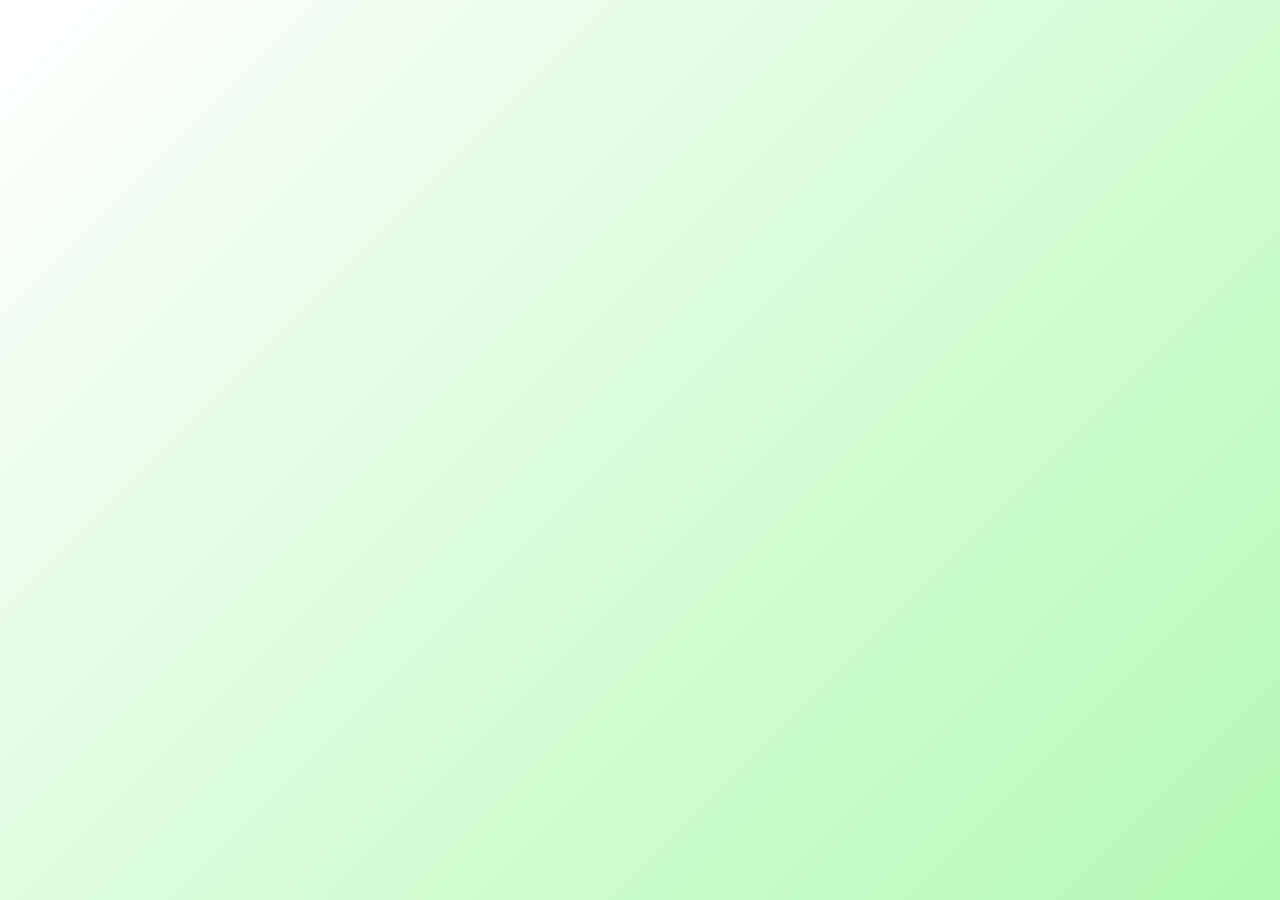
<file: mobile.html>
<!DOCTYPE html>
<html lang="en">
<head>
    <meta charset="UTF-8">
    <meta name="viewport" content="width=device-width, initial-scale=1.0">
    <title>TechNova mobile categorie</title>
    <link rel="stylesheet" href="style.css">
</head>
<body>
    <script src = "theme.js"></script>
    <div id="product-container" class="product-grid"></div>

    <script>
        const obj = {
            fichier: "mobile_html"
        };


        fetch("http://localhost:8080/api/data", {
            method: "POST",
            headers: {
                "Content-Type": "application/json"
            },
            body: JSON.stringify(obj)
        })
        .then(response => {
            if (!response.ok) {
                return response.text().then(text => {
                    throw new Error("Réponse invalide du serveur : " + text);
                });
            }
            return response.text();
        })
        .then(data => {
            let parsedData;
            try {
                parsedData = JSON.parse(data);
            } catch (err) {
                console.error("Erreur de parsing JSON :", err.message);
                return;
            }

            const products = parsedData.reponse;
            if (!products || !Array.isArray(products)) {
                console.error("Aucun produit reçu ou format incorrect :", products);
                return;
            }

            const container = document.getElementById("product-container");
            let cart_arr = [];
            let id_arr = [];
            let obj2 = {};

            const getStars = (rating) => {
                return '⭐'.repeat(Number(rating)) + ` ${rating}/5`;
            };


            products.forEach(product => {
                const card = document.createElement("div");
                card.className = "card";

                card.innerHTML = `
                    <img src="${product.image}" alt="${product.name}">
                    <h3>${product.name}</h3>
                    <p>${product.description}</p>
                    <p class="price">${product.price} €</p>
                    <p>Stock: ${product.count}</p>
                    <p>${getStars(product.rating)}</p>
                `;

                cart_arr.push(card);
                id_arr.push(product.id);
                container.appendChild(card);
            });


            cart_arr.forEach((card,i) => {
                card.addEventListener("click",() => {
                    const detailReq = {
                    fichier: "laptop_html",
                    id:      id_arr[i]
                    };

                    fetch("http://localhost:8080/api/data", {
                        method:  "POST",
                        headers: { "Content-Type": "application/json" },
                        body:    JSON.stringify(detailReq)
                    })
                    .then(res => {
                        if (!res.ok) throw new Error("Erreur réseau");
                        return res.json();
                    })
                    .then(data => console.log("Détail reçu :", data))
                    .catch(err  => console.error(err));

                    window.open("product.html");

                    setTimeout(() => {
                    const bcc = new BroadcastChannel("bcc_id");
                    bcc.postMessage(detailReq);
                    },200);
                });
                });


        })
        .catch(error => {
            console.error("Erreur lors de la récupération des données :", error);
        });
    </script>
    
</body>
</html>
</file>
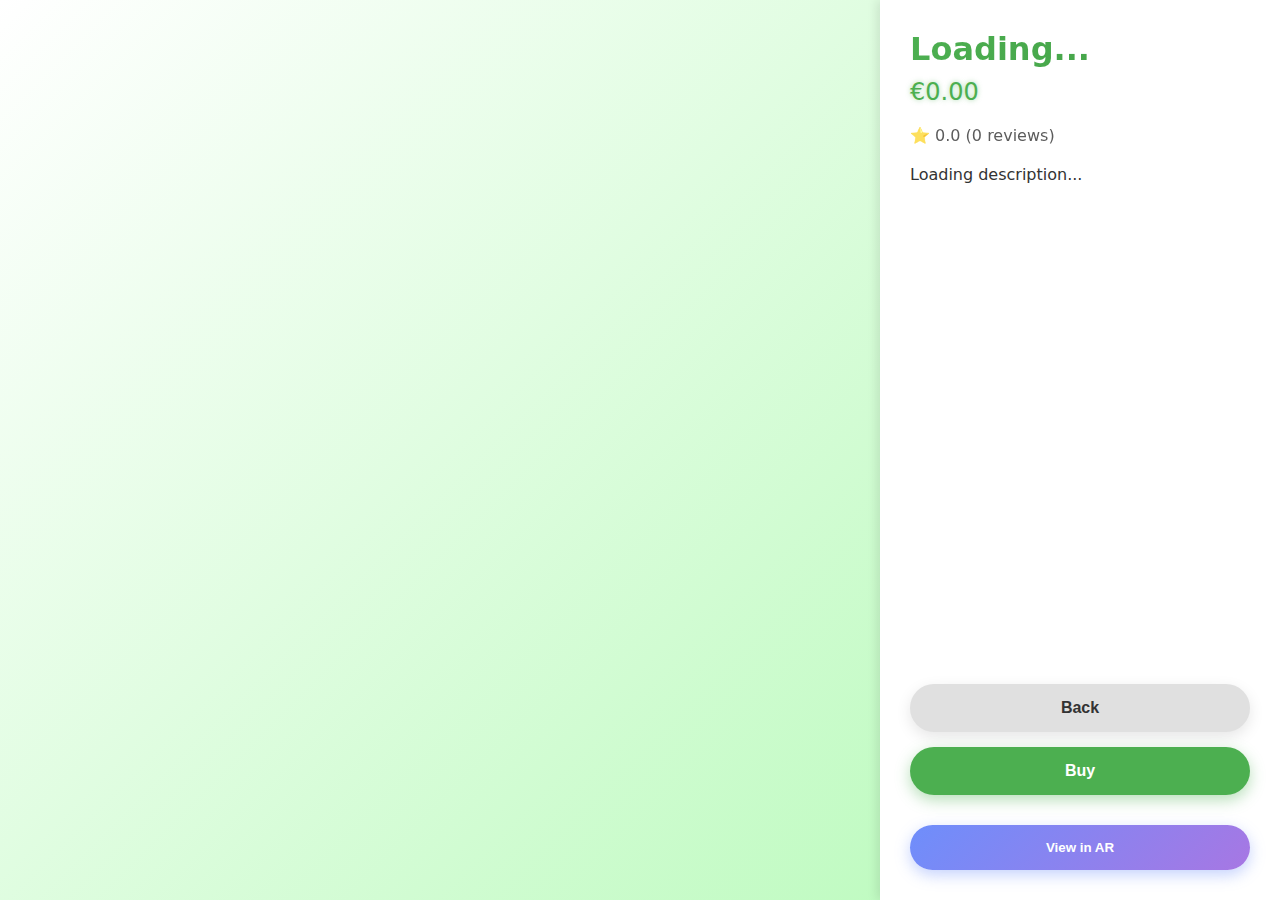
<file: product.html>
<!DOCTYPE html>
<html lang="en">
<head>
  <meta charset="UTF-8" />
  <title>Product Viewer with AR</title>
  <meta name="viewport" content="width=device-width, initial-scale=1.0" />
  <script src="https://cdn.babylonjs.com/babylon.js"></script>
  <script src="https://cdn.babylonjs.com/loaders/babylon.glTF2FileLoader.min.js"></script>
  <script src="https://cdn.babylonjs.com/inspector/babylon.inspector.bundle.js"></script>
  <style>
    :root {
      --primary-light: #b2fab4;
      --primary-dark: #388e3c;
      --bg-light: #ffffff;
      --bg-dark: #121212;
      --text-light: #333333;
      --text-dark: #f5f5f5;
      --nav-light: #f8f9fa;
      --nav-dark: #212121;
      --shadow: 0 4px 6px rgba(0, 0, 0, 0.1);
      --neon-effect: 0 0 10px rgba(72, 255, 0, 0.8),
                    0 0 20px rgba(72, 255, 0, 0.6),
                    0 0 30px rgba(72, 255, 0, 0.4);
    }

    * {
      margin: 0;
      padding: 0;
      box-sizing: border-box;
    }

    body {
      font-family: 'Segoe UI', system-ui, -apple-system, sans-serif;
      background: linear-gradient(135deg, var(--bg-light), var(--primary-light));
      color: var(--text-light);
      min-height: 100vh;
      transition: all 0.3s ease;
      overflow: hidden;
    }

    body.dark-mode {
      background: linear-gradient(135deg, var(--bg-dark), var(--primary-dark));
      color: var(--text-dark);
    }

    .container {
      display: flex;
      height: 100vh;
      overflow: hidden;
      position: relative;
    }

    .viewer {
      flex: 1;
      position: relative;
    }

    canvas {
      width: 100%;
      height: 100%;
      display: block;
    }

    .info {
      width: 400px;
      background-color: var(--bg-light);
      padding: 30px;
      box-shadow: -3px 0 10px rgba(0, 0, 0, 0.1);
      display: flex;
      flex-direction: column;
      justify-content: space-between;
      transition: all 0.3s ease;
      z-index: 10;
    }

    body.dark-mode .info {
      background-color: var(--nav-dark);
      color: var(--text-dark);
    }

    .product-details {
      flex-grow: 1;
    }

    .product-name {
      font-size: 2rem;
      font-weight: bold;
      margin-bottom: 10px;
      color: inherit;
      background: linear-gradient(90deg, #4caf50, #388e3c);
      -webkit-background-clip: text;
      background-clip: text;
      color: transparent;
      animation: gradientShift 3s ease infinite;
      background-size: 200% 200%;
    }

    .product-price {
      font-size: 1.5rem;
      color: #4caf50;
      margin-bottom: 20px;
      text-shadow: 0 0 5px rgba(76, 175, 80, 0.5);
    }

    .product-description {
      font-size: 1rem;
      margin-bottom: 20px;
      color: inherit;
    }

    .product-rating {
      font-size: 1rem;
      margin-bottom: 20px;
      color: inherit;
      opacity: 0.8;
    }

    .buttons {
      display: flex;
      gap: 15px;
      flex-direction: column;
    }

    .btn {
      flex: 1;
      padding: 15px 25px;
      font-size: 1rem;
      font-weight: bold;
      border: none;
      border-radius: 50px;
      cursor: pointer;
      transition: all 0.4s cubic-bezier(0.175, 0.885, 0.32, 1.275);
      position: relative;
      overflow: hidden;
      z-index: 1;
      transform-style: preserve-3d;
      perspective: 1000px;
    }

    .btn::before {
      content: '';
      position: absolute;
      top: 0;
      left: 0;
      width: 100%;
      height: 100%;
      background: linear-gradient(45deg, 
                                rgba(255,255,255,0.1) 0%, 
                                rgba(255,255,255,0.3) 50%, 
                                rgba(255,255,255,0.1) 100%);
      z-index: -1;
      transform: translateY(100%);
      transition: transform 0.4s cubic-bezier(0.165, 0.84, 0.44, 1);
    }

    .btn:hover::before {
      transform: translateY(0);
    }

    .btn-buy {
      background-color: #4caf50;
      color: white;
      box-shadow: 0 5px 15px rgba(76, 175, 80, 0.4);
    }

    .btn-buy:hover {
      transform: translateY(-3px) scale(1.02);
      box-shadow: 0 8px 25px rgba(76, 175, 80, 0.6);
    }

    .btn-buy:active {
      transform: translateY(1px);
      box-shadow: 0 3px 10px rgba(76, 175, 80, 0.4);
    }

    .btn-back {
      background-color: #e0e0e0;
      color: #333;
      box-shadow: 0 5px 15px rgba(0, 0, 0, 0.1);
    }

    .btn-back:hover {
      transform: translateY(-3px) scale(1.02);
      box-shadow: 0 8px 25px rgba(0, 0, 0, 0.15);
    }

    .btn-back:active {
      transform: translateY(1px);
      box-shadow: 0 3px 10px rgba(0, 0, 0, 0.1);
    }

    body.dark-mode .btn-back {
      background-color: #333;
      color: #f5f5f5;
    }

    .ar-button {
      background: linear-gradient(135deg, #6e8efb, #a777e3);
      color: white;
      border: none;
      padding: 15px 25px;
      border-radius: 50px;
      font-weight: bold;
      cursor: pointer;
      margin-top: 15px;
      box-shadow: 0 5px 15px rgba(110, 142, 251, 0.4);
      transition: all 0.4s cubic-bezier(0.175, 0.885, 0.32, 1.275);
      position: relative;
      overflow: hidden;
    }

    .ar-button:hover {
      transform: translateY(-3px) scale(1.02);
      box-shadow: 0 8px 25px rgba(110, 142, 251, 0.6);
    }

    .ar-button:active {
      transform: translateY(1px);
      box-shadow: 0 3px 10px rgba(110, 142, 251, 0.4);
    }

    .ar-button::after {
      content: '👉';
      position: absolute;
      right: -20px;
      top: 50%;
      transform: translateY(-50%);
      opacity: 0;
      transition: all 0.3s ease;
    }

    .ar-button:hover::after {
      right: 20px;
      opacity: 1;
    }

    @keyframes gradientShift {
      0% { background-position: 0% 50%; }
      50% { background-position: 100% 50%; }
      100% { background-position: 0% 50%; }
    }

    @keyframes float {
      0%, 100% { transform: translateY(0); }
      50% { transform: translateY(-10px); }
    }

    .floating {
      animation: float 3s ease-in-out infinite;
    }

    .ar-overlay {
      position: fixed;
      top: 0;
      left: 0;
      width: 100%;
      height: 100%;
      background-color: rgba(0,0,0,0.9);
      z-index: 100;
      display: none;
      flex-direction: column;
      align-items: center;
      justify-content: center;
      color: white;
    }

    .ar-close {
      position: absolute;
      top: 20px;
      right: 20px;
      background: none;
      border: none;
      color: white;
      font-size: 2rem;
      cursor: pointer;
    }
  </style>
</head>
<body>
  <div class="container">
    <div class="viewer">
      <canvas id="renderCanvas"></canvas>
    </div>
    <div class="info">
      <div class="product-details">
        <h1 class="product-name" id="product-name">Loading...</h1>
        <div class="product-price" id="product-price">€0.00</div>
        <div class="product-rating" id="product-rating">⭐ 0.0 (0 reviews)</div>
        <div class="product-description" id="product-description">Loading description...</div>
      </div>
      <div class="buttons">
        <button class="btn btn-back" id="btn-back">Back</button>
        <button class="btn btn-buy" id="btn-buy">Buy</button>
        <button class="ar-button" id="ar-button">View in AR</button>
      </div>
    </div>
  </div>

  <div class="ar-overlay" id="ar-overlay">
    <button class="ar-close" id="ar-close">×</button>
    <h2>Augmented Reality Mode</h2>
    <p>Point your camera at a flat surface to place the product</p>
    <canvas id="arCanvas" style="width: 100%; height: 80%;"></canvas>
  </div>

  <script>
    // function getValidGoogleDriveLink(url) {
    //   const regex = /https:\/\/drive\.google\.com\/file\/d\/([a-zA-Z0-9_-]+)\/view\?usp=sharing/;
    //   const match = url.match(regex);
    //   return match && match[1] ? `https://drive.google.com/uc?export=download&id=${match[1]}` : url;
    // }

    const canvas = document.getElementById("renderCanvas");
    const engine = new BABYLON.Engine(canvas, true);
    const scene = new BABYLON.Scene(engine);
    scene.clearColor = new BABYLON.Color3(0.95, 0.95, 0.95);

    const camera = new BABYLON.ArcRotateCamera("camera", Math.PI / 2, Math.PI / 2.5, 5, BABYLON.Vector3.Zero(), scene);
    camera.attachControl(canvas, true);

    const light = new BABYLON.HemisphericLight("light", new BABYLON.Vector3(1, 1, 0), scene);
    const light2 = new BABYLON.DirectionalLight("dirLight", new BABYLON.Vector3(-1, -2, -1), scene);
    light2.intensity = 0.5;

    const env = scene.createDefaultEnvironment({
      createGround: true,
      groundSize: 10,
      skyboxSize: 100,
      groundYBias: 1
    });

    engine.runRenderLoop(() => scene.render());
    window.addEventListener("resize", () => engine.resize());

    const bcc = new BroadcastChannel("bcc_id");
    let currentMesh = null;


      bcc.onmessage = (event) => {
      const id = event.data.id;
      console.log("Received ID:", id);

      fetch("http://localhost:8080/api/data", {
        method: "POST",
        headers: { "Content-Type": "application/json" },
        body:    JSON.stringify({ fichier: "laptop_html", id }),
      })
      .then(response => {
        if (!response.ok) throw new Error("Invalid server response");
        return response.json(); 
      })
      .then(data => {
        console.log("Full response data:", data); 
        

        const product = data.reponse ? data.reponse[0] : data;
        console.log(product);
        
        if (!product) {
          throw new Error("Product data not found in response");
        }

        document.getElementById("product-name").textContent = product.name || "No name";
        document.getElementById("product-description").textContent = product.description || "No description";
        document.getElementById("product-price").textContent = `${product.price || 0} €`;
        document.getElementById("product-rating").textContent = `⭐ ${product.rating || 0} (${product.count || 0} reviews)`;

        if (currentMesh) {
          currentMesh.dispose();
        }

        if (product.mesh) {
          BABYLON.SceneLoader.ImportMesh("","",
          "3d/iphone16.glb",
          scene, (meshes) => {
              currentMesh = meshes[0];
              meshes.forEach(m => m.position.y = 1);
              currentMesh.scaling = new BABYLON.Vector3(50, 50, 50);
              
              scene.registerBeforeRender(() => {
                if (currentMesh) {
                  currentMesh.rotation.y += 0.005;
                }
              }); 
            }, null, (scene, message, exception) => {
              console.error("3D model loading error:", message);
              alert("Could not load 3D model. Please check the link.");
            });
        } else {
          console.warn("No mesh URL provided for this product");
        }
      })
      .catch(err => {
        console.error("Fetch error:", err);
        document.getElementById("product-name").textContent = "Error loading product";
        document.getElementById("product-description").textContent = err.message;
      });
    };


    document.getElementById("btn-buy").addEventListener("click", () => {
      const btn = document.getElementById("btn-buy");
      btn.style.transform = "scale(0.95)";
      setTimeout(() => {
        btn.style.transform = "scale(1)";
        alert("Product added to your cart!");
      }, 150);
    });

    document.getElementById("btn-back").addEventListener("click", () => {
      const btn = document.getElementById("btn-back");
      btn.style.transform = "translateY(2px)";
      setTimeout(() => {
        btn.style.transform = "translateY(0)";
        window.history.back();
      }, 150);
    });

    setInterval(() => {
      const productName = document.getElementById("product-name");
      productName.classList.toggle("floating");
    }, 3000);
  </script>
</body>
</html>
</file>
<file: style.css>
:root {
    --primary-light: #b2fab4;
    --primary-dark: #388e3c;
    --bg-light: #ffffff;
    --bg-dark: #121212;
    --text-light: #333333;
    --text-dark: #f5f5f5;
    --nav-light: #f8f9fa;
    --nav-dark: #212121;
    --shadow: 0 4px 6px rgba(0, 0, 0, 0.1);
}

* {
    margin: 0;
    padding: 0;
    box-sizing: border-box;
}

body {
    font-family: 'Segoe UI', system-ui, -apple-system, sans-serif;
    background: linear-gradient(135deg, var(--bg-light), var(--primary-light));
    color: var(--text-light);
    min-height: 100vh;
    display: flex;
    flex-direction: column;
    transition: all 0.3s ease;
}

body.dark-mode {
    background: linear-gradient(135deg, var(--bg-dark), var(--primary-dark));
    color: var(--text-dark);
}




.product-grid {
    display: grid;
    grid-template-columns: repeat(auto-fill, minmax(260px, 1fr));
    gap: 20px;
    padding: 2rem;
}

.card {
    background-color: #fff;
    border-radius: 12px;
    box-shadow: var(--shadow);
    padding: 1rem;
    transition: transform 0.3s ease;
}

.card:hover {
    transform: translateY(-5px);
}

.card img {
    width: 100%;
    height: 180px;
    object-fit: contain;
    border-radius: 10px;
    margin-bottom: 1rem;
}

.card h3 {
    font-size: 1.2rem;
    margin-bottom: 0.5rem;
}

.card p {
    font-size: 0.9rem;
    margin-bottom: 0.5rem;
}

.card .price {
    font-weight: bold;
    color: #388e3c;
} 

.card {
    background-color: white;
    color: black;
    padding: 1rem;
    border-radius: 10px;
    box-shadow: var(--shadow);
    margin: 1rem;
    width: 250px;
    transition: all 0.3s ease;
}

body.dark-mode .card {
    background-color: #1f1f1f;
    color: var(--text-dark);
}
</file>
